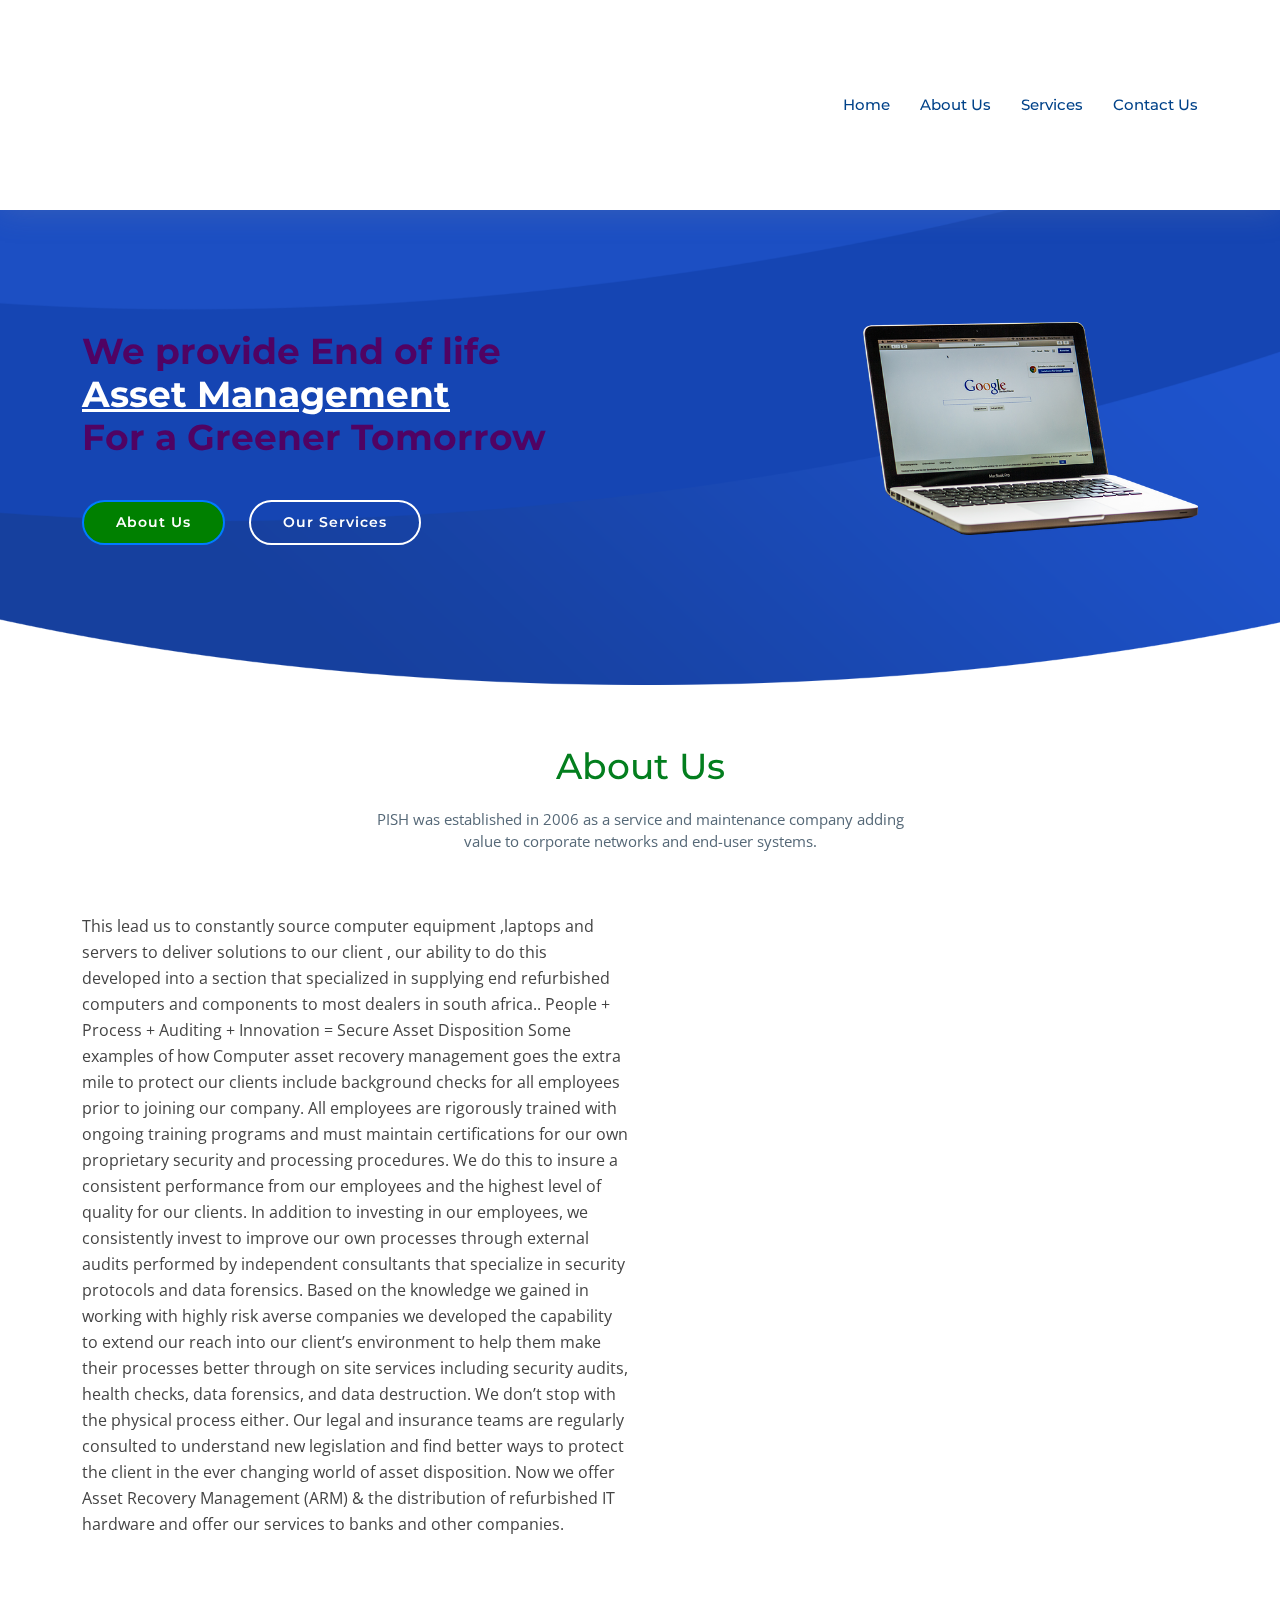
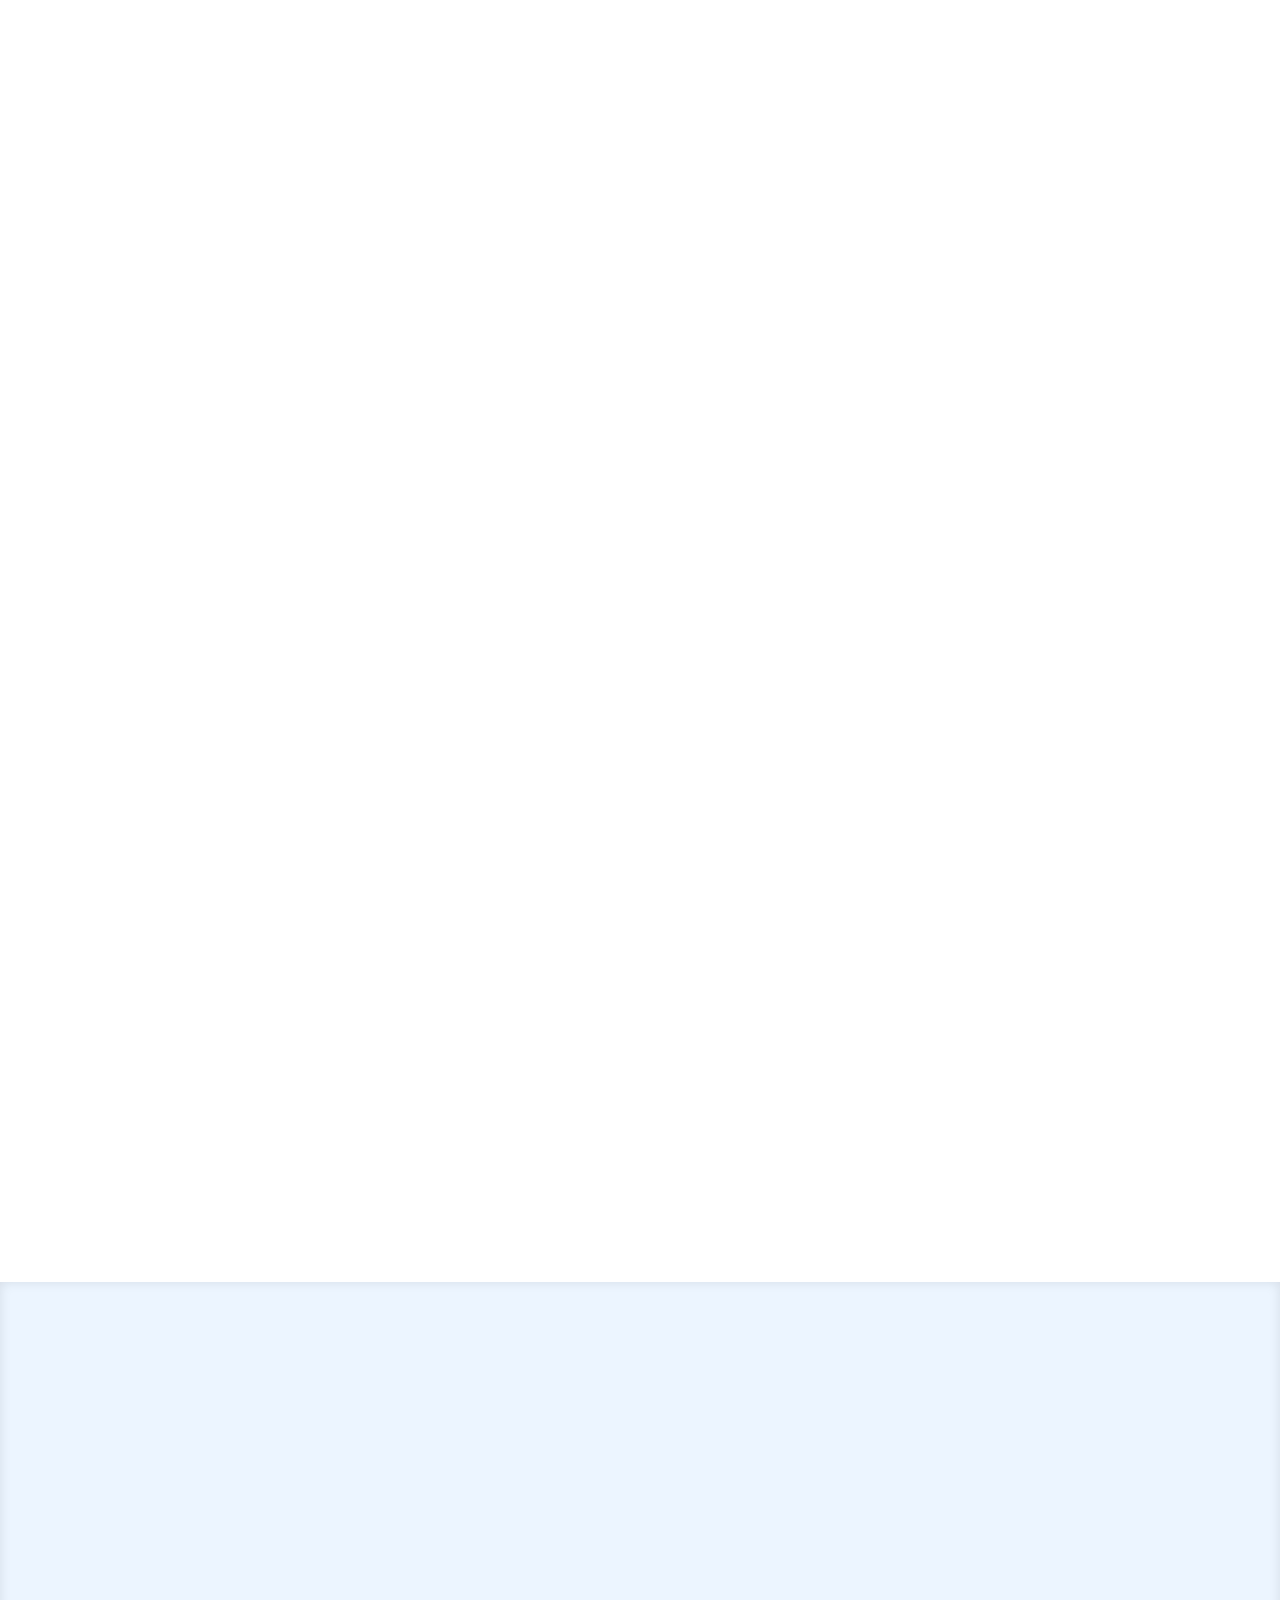
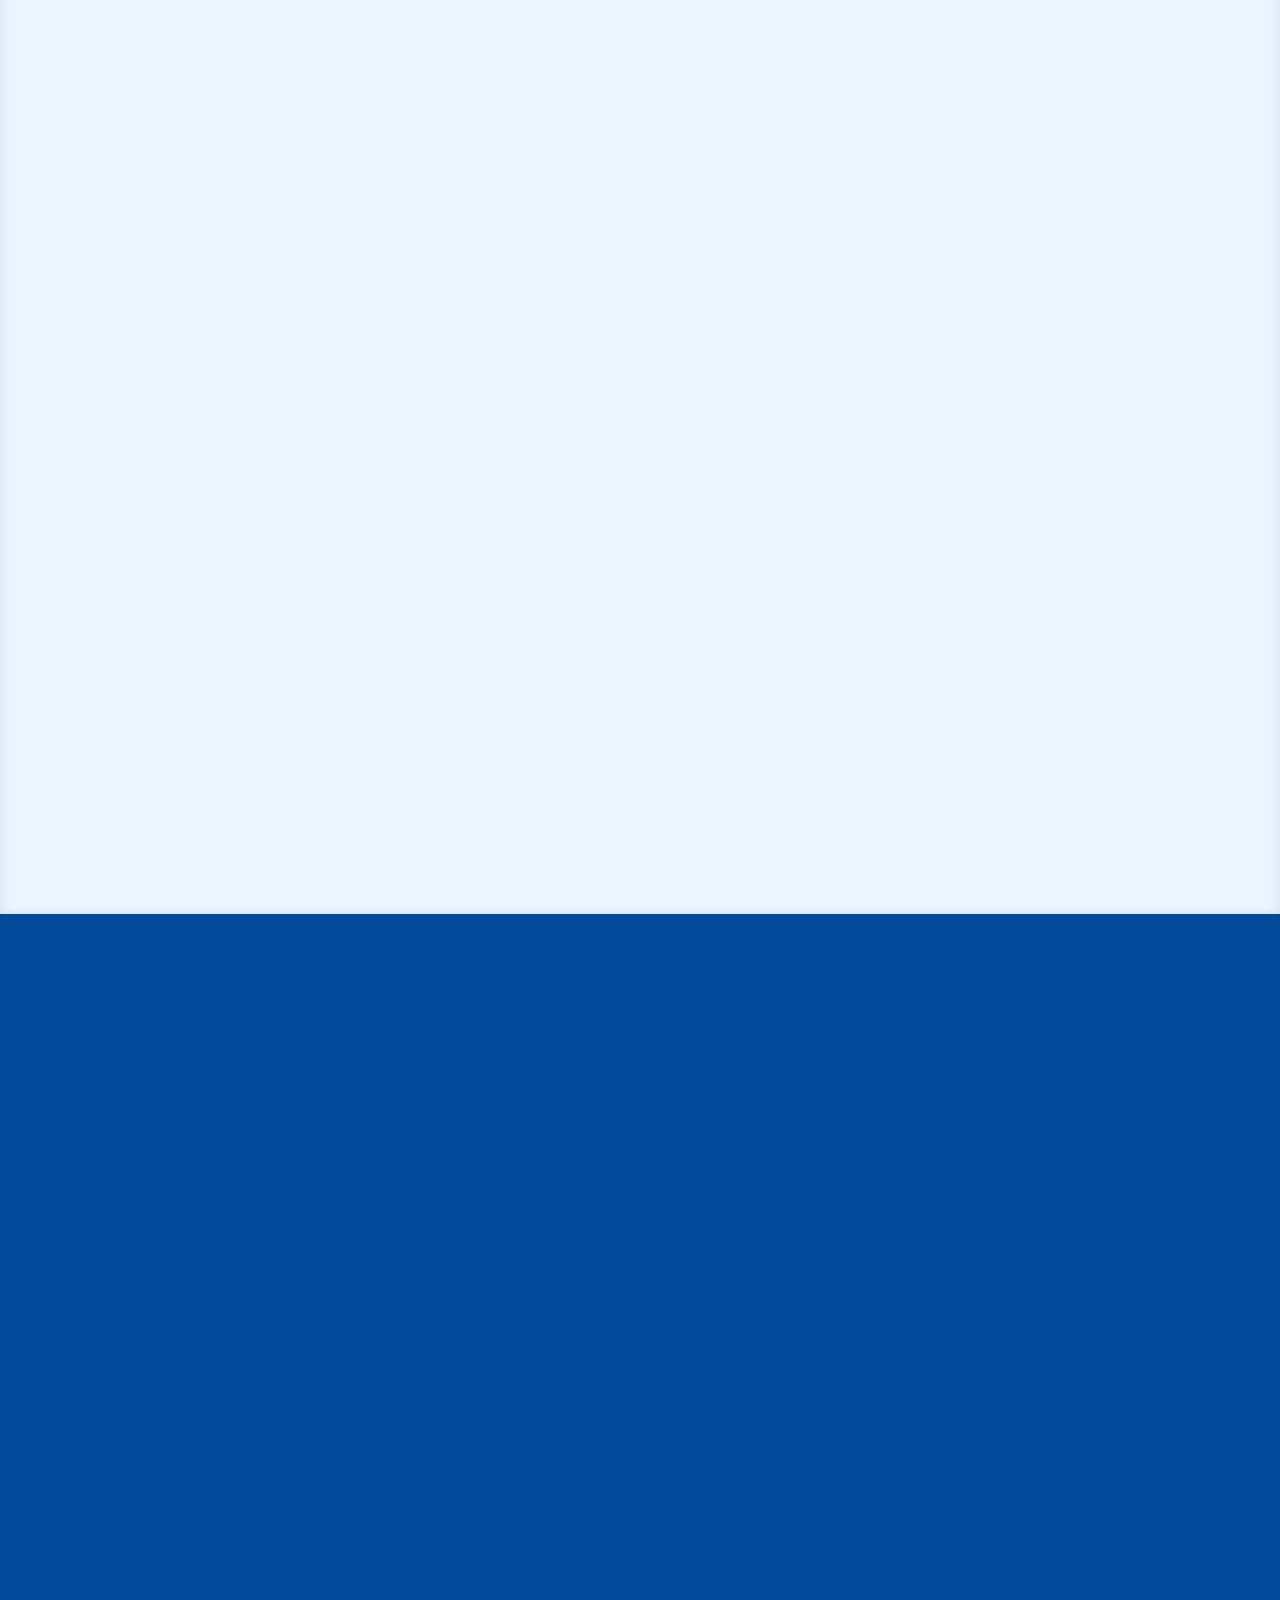
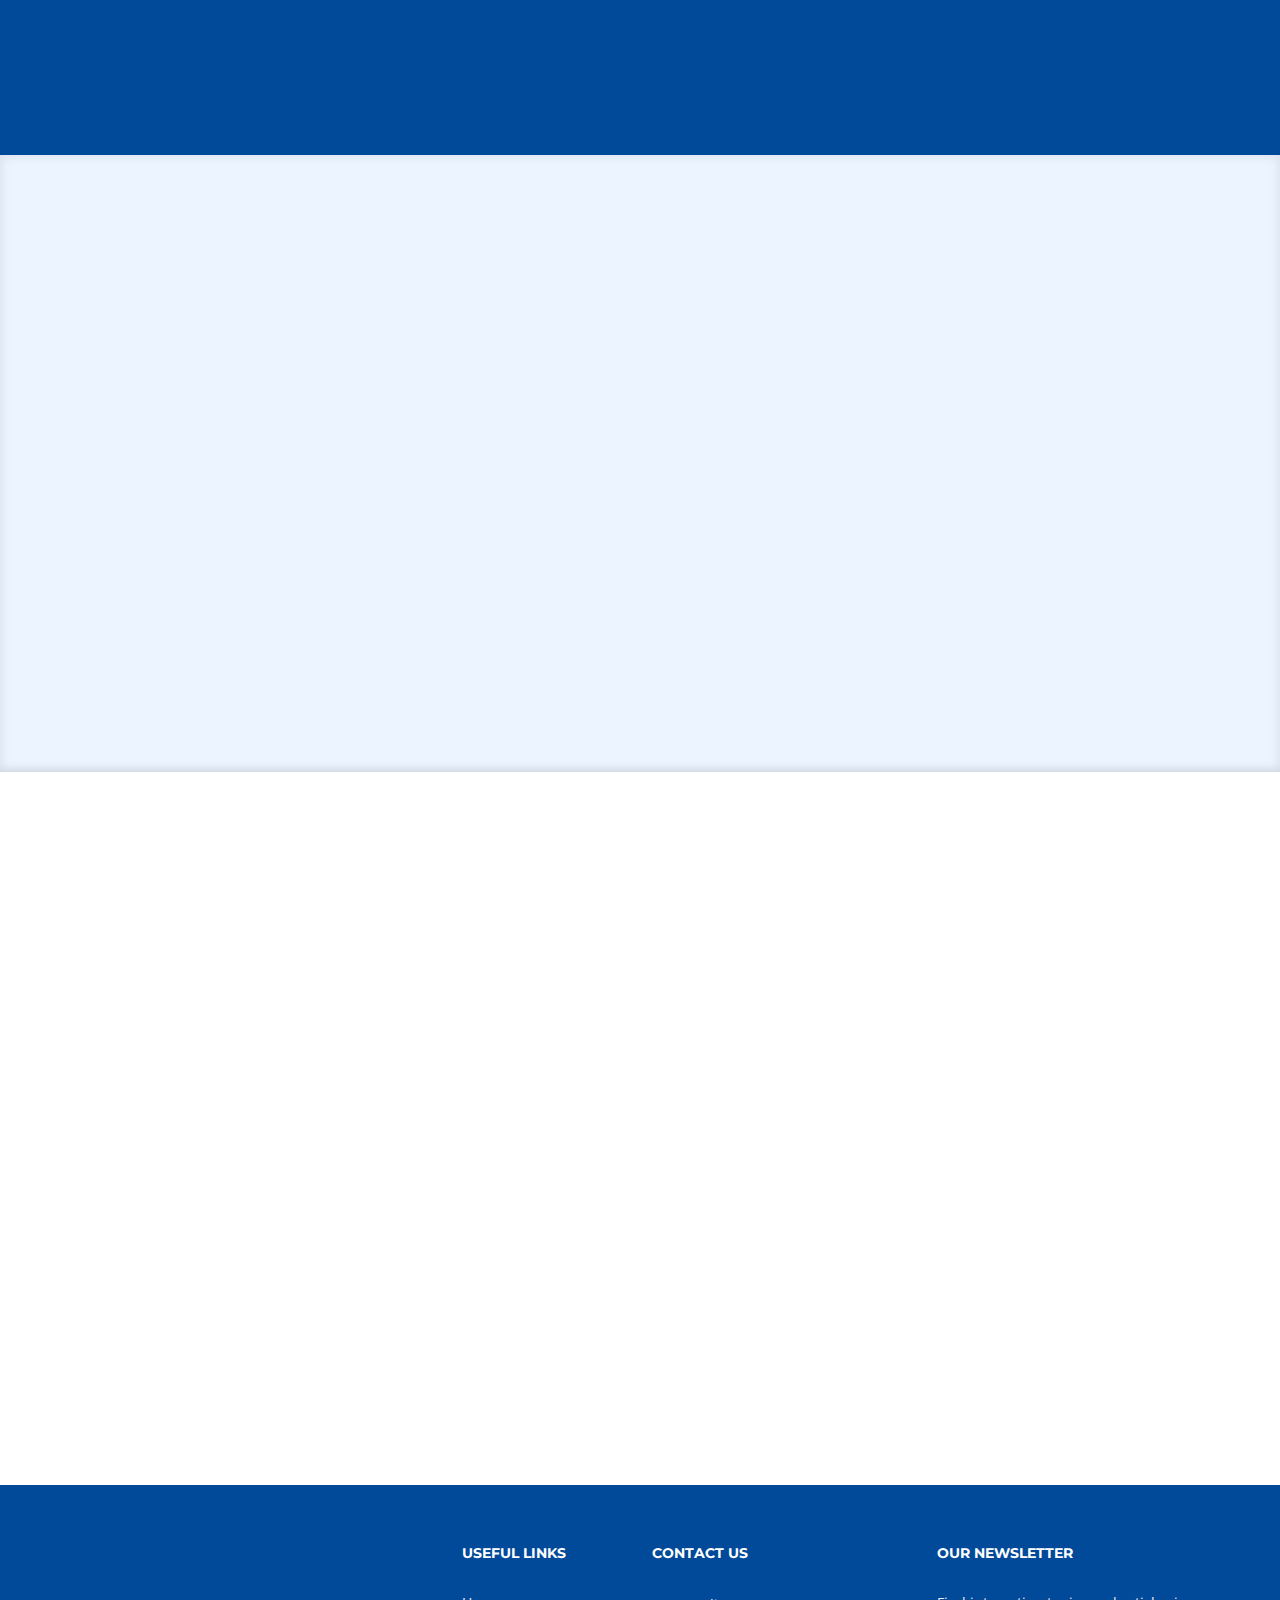
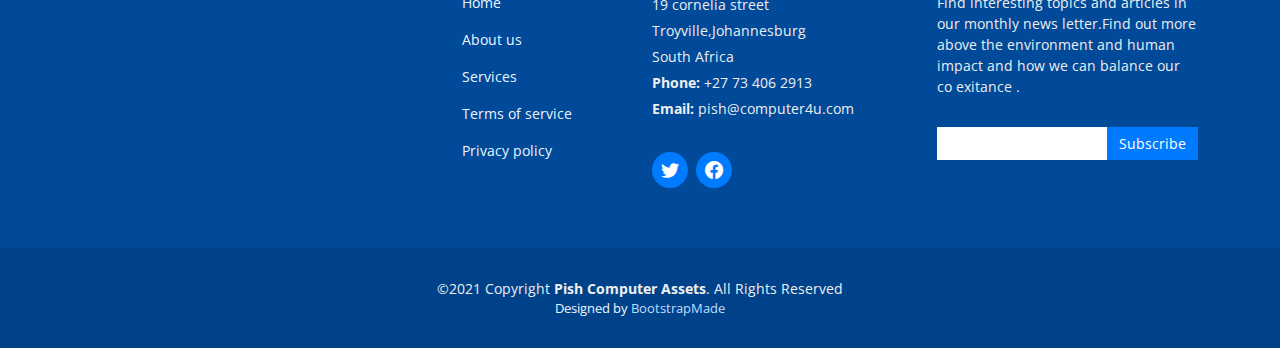
<file: index.html>
<!DOCTYPE html>
<html lang="en">

<head>
  <meta charset="utf-8">
  <meta content="width=device-width, initial-scale=1.0" name="viewport">

  <title>Pish Computer Assets</title>
  <meta content="" name="description">
  <meta content="" name="keywords">

  <!-- Favicons -->
  <link href="assets/img/favicon.png" rel="icon">
  <link href="assets/img/apple-touch-icon.png" rel="apple-touch-icon">

  <!-- Google Fonts -->
  <link href="https://fonts.googleapis.com/css?family=Open+Sans:300,300i,400,400i,600,600i,700,700i|Montserrat:300,400,500,700" rel="stylesheet">

  <!-- Vendor CSS Files -->
  <link href="assets/vendor/aos/aos.css" rel="stylesheet">
  <link href="assets/vendor/bootstrap/css/bootstrap.min.css" rel="stylesheet">
  <link href="assets/vendor/bootstrap-icons/bootstrap-icons.css" rel="stylesheet">
  <link href="assets/vendor/glightbox/css/glightbox.min.css" rel="stylesheet">
  <link href="assets/vendor/swiper/swiper-bundle.min.css" rel="stylesheet">

  <!-- Template Main CSS File -->
  <link href="assets/css/style.css" rel="stylesheet">

  <!-- =======================================================
  * Template Name: NewBiz - v4.7.0
  * Template URL: https://bootstrapmade.com/newbiz-bootstrap-business-template/
  * Author: BootstrapMade.com
  * License: https://bootstrapmade.com/license/
  ======================================================== -->
</head>

<body>

  <!-- ======= Header ======= -->
  <header id="header" class="fixed-top d-flex align-items-center">
    <div class="container d-flex justify-content-between">

      <div class="logo">
        <!-- Uncomment below if you prefer to use an text logo -->
        <!-- <h1><a href="index.html">NewBiz</a></h1> -->
        <!--<a href="index.html"><img src="/image/pishlogo2.jpg" alt="" class="Pish"></a>-->
      </div>

      <nav id="navbar" class="navbar">
        <ul>
          <li><a class="nav-link scrollto active" href="#hero">Home</a></li>
          <li><a class="nav-link scrollto" href="#about ">About Us</a></li>
          <li><a class="nav-link scrollto" href="#services">Services</a></li>
          
          <!--<li class="dropdown"><a href="#"><span>Drop Down</span> <i class="bi bi-chevron-down"></i></a>
            <ul>
              <!--<li><a href="#">Drop Down 1</a></li>
              <li class="dropdown"><a href="#"><span>Deep Drop Down</span> <i class="bi bi-chevron-right"></i></a>
                <ul>
                  <li><a href="#">Deep Drop Down 1</a></li>
                  <li><a href="#">Deep Drop Down 2</a></li>
                  <li><a href="#">Deep Drop Down 3</a></li>
                  <li><a href="#">Deep Drop Down 4</a></li>
                  <li><a href="#">Deep Drop Down 5</a></li>
                </ul>
              </li>
              <li><a href="#">Drop Down 2</a></li>
              <li><a href="#">Drop Down 3</a></li>
              <li><a href="#">Drop Down 4</a></li>
            </ul>
          </li>-->
          <li><a class="nav-link scrollto" href="#contact">Contact Us</a></li>
        </ul>
        <i class="bi bi-list mobile-nav-toggle"></i>
      </nav><!-- .navbar -->

    </div>
  </header><!-- #header -->

  <!-- ======= Hero Section ======= -->
  <section id="hero" class="clearfix">
    <div class="container" data-aos="fade-up">

      <div class="hero-img" data-aos="zoom-out" data-aos-delay="200">
      
        <img src="./image/computer-1330162__340.webp" alt="laptop" class="img-fluid">
        
      </div>
    
      <div class="hero-info" data-aos="zoom-in" data-aos-delay="100">
        <h2>We provide End of life<br><span>Asset Management</span><br>For a Greener Tomorrow</h2>
        <div>
          <a href="#about" class="btn-get-started scrollto">About Us</a>
          <a href="#services" class="btn-services scrollto">Our Services</a>
        </div>
      </div>

    </div>
  </section><!-- End Hero Section -->

  <main id="main">

    <!-- ======= About Section ======= -->
    <section id="about">
      <div class="container" data-aos="fade-up">

        <header class="section-header">
          <h3>About Us</h3>
          <p>PISH  was established in 2006 as a service and maintenance company adding value to corporate networks and

            end-user systems.</p>
        </header>

        <div class="row about-container">

          <div class="col-lg-6 content order-lg-1 order-2">
            <p>
              

This lead us to constantly source computer equipment ,laptops and servers  to deliver solutions to our client , our

ability to do this developed into a section that specialized in supplying end refurbished  computers  and

components to most dealers in south africa..

 

People + Process + Auditing + Innovation = Secure Asset Disposition

 

Some examples of how Computer asset recovery management goes the extra mile to protect

our clients include background checks for all employees prior to joining our company. All

employees are rigorously trained with ongoing training programs and must maintain

certifications for our own proprietary security and processing procedures. We do this to insure

a consistent performance from our employees and the highest level of quality for our clients. In

addition to investing in our employees, we consistently invest to improve our own processes

through external audits performed by independent consultants that specialize in security

protocols and data forensics. Based on the knowledge we gained in working with highly risk

averse companies we developed the capability to extend our reach into our client’s

environment to help them make their processes better through on site services including

security audits, health checks, data forensics, and data destruction. We don’t stop with the

physical process either. Our legal and insurance teams are regularly consulted to understand

new legislation and find better ways to protect the client in the ever changing world of asset

disposition.



Now we offer  Asset Recovery Management (ARM) & the distribution of refurbished IT hardware and offer our

services to banks and other companies.
            </p>

            <div class="icon-box" data-aos="fade-up" data-aos-delay="100">
              <div class="icon"><i class="bi bi-card-checklist"></i></div>
              <h4 class="title"><a href="">Asset Management</a></h4>
              <p class="description">Easy asset management to recover the vakue left in your assets before they devalue</p>
            </div>

            <div class="icon-box" data-aos="fade-up" data-aos-delay="200">
              <div class="icon"><i class="bi bi-brightness-high"></i></div>
              <h4 class="title"><a href="">Enviromental Care</a></h4>
              <p class="description">We need abetter  tomorrow and its all in our hand to make sure we care for our environmentan through Recycle Reuse  and Refurbish</p>
            </div>

            <div class="icon-box" data-aos="fade-up" data-aos-delay="300">
              <div class="icon"><i class="bi bi-calendar4-week"></i></div>
              <h4 class="title"><a href="">Care To Share</a></h4>
              <p class="description">Others may not be able to buy brand new IT equipment but can benefit from the refurbished devices that can perfom the same function as new at a fraction of a price .Care to share your old assets to make it easy for others to enjoy technology that we all need.</p>
            </div>

          </div>

          <div class="col-lg-6 background order-lg-2" data-aos="zoom-in">
            <img src="./image/hdd recy1.jpg" class="img-fluid" alt="">
          </div>
        </div>

        <div class="row about-extra">
          <div class="col-lg-6" data-aos="fade-right">
            <img src="./image/hdd recy2.jpg" class="img-fluid" alt="drives">
          </div>
          <div class="col-lg-6 pt-5 pt-lg-0" data-aos="fade-left">
            <h4>Value Recovey  Services</h4>
            <p>
              Computer Asset Recovery offers you two options to reclaim value from your used equipment:
            </p>
            <p>
              Buy Back – Mitigate marketability and environmental risks and get cash quick for your organisation or company.
Revenue Share – Share in remarketing proceeds upon completion of the sale and better market value of your assets .
            </p>
          </div>
        </div>

        <div class="row about-extra">
          <div class="col-lg-6 order-1 order-lg-2" data-aos="fade-left">
            <img src="./image/pcjunk4.jpg" class="img-fluid" alt="pc">
          </div>

          <div class="col-lg-6 pt-4 pt-lg-0 order-2 order-lg-1" data-aos="fade-right">
            <h4>Assets recovery and Recycling.</h4>
            <p>
              PC Asset Recovery removes the burden from removing surplus IT equipment. We offer a full range of IT asset recovery and computer recycling services designed to help you:

            </p>
            <p>
              Free up warehouses and  storerooms  overrun with used computer equipment
Capture maximum return on marketable IT assets.
            </p>
            <p>
              Recycle obsolete computers in a regulatory compliant and environmentally friendly way
Ensure that your sensitive data does not fall into the wrong hands
Return leased assets on time, intact and at less cost.
            </p>
          </div>

        </div>

      </div>
    </section><!-- End About Section -->

    <!-- ======= Services Section ======= -->
    <section id="services" class="section-bg">
      <div class="container" data-aos="fade-up">

        <header class="section-header">
          <h3>Services</h3>
          <p>We take you through our Assets disposal plan.</p>
        </header>

        <div class="row justify-content-center">

          <div class="col-md-6 col-lg-5" data-aos="zoom-in" data-aos-delay="100">
            <div class="box">
              <div class="icon"><i class="bi bi-briefcase" style="color: #ff689b;"></i></div>
              <h4 class="title"><a href="">Assets disposal</a></h4>
              <p class="description">Send us Email or whatsapp of your assets you want to get rid of including pictures.We will reply you with a market related offer,after discusing with you and aggreed on the offer we will then come to your address and collect the equipments.We scan the equipments in our systems in oder to give you a detailed report.</p>
            </div>
          </div>
          <div class="col-md-6 col-lg-5" data-aos="zoom-in" data-aos-delay="200">
            <div class="box">
              <div class="icon"><i class="bi bi-card-checklist" style="color: #e9bf06;"></i></div>
              <h4 class="title"><a href="">Sensitive Information</a></h4>
              <p class="description">Hard drives ,memory sticks,storage devices carry your most sensive information that needs to be distroyed  to protect it from landing in wrong hands before recycling your equipments.Thats why we take care of these devices step by step thru our data distruction process.</p>
              <br>

            </div>
          </div>

          <div class="col-md-6 col-lg-5" data-aos="zoom-in" data-aos-delay="100">
            <div class="box">
              <div class="icon"><i class="bi bi-bar-chart" style="color: #3fcdc7;"></i></div>
              <h4 class="title"><a href="">Refurbished Assets</a></h4>
              <p class="description">Some of the Assets can be Reused thats why We take it upon ourselves to give back to the community by offering them with affodable refurbished and quality IT Assets at affodable prices </p>
              <br>

            </div>
          </div>
          <div class="col-md-6 col-lg-5" data-aos="zoom-in" data-aos-delay="200">
            <div class="box">
              <div class="icon"><i class="bi bi-binoculars" style="color:#41cf2e;"></i></div>
              <h4 class="title"><a href="">Green and Clean Environment</a></h4>
              <p class="description">Electronic equipment if not disposed correctly can by far contibute to enviromental degredation.And that is why we have to protect our Environment</p>
              <br>
              <br>
              <br>

            </div>
          </div>

          <div class="col-md-6 col-lg-5" data-aos="zoom-in" data-aos-delay="100">
            <div class="box">
              <div class="icon"><i class="bi bi-brightness-high" style="color: #d6ff22;"></i></div>
              <h4 class="title"><a href="">Free up Space</a></h4>
              <p class="description">Some companies hold on to their ols IT equipment for long leading to more storage space needed and also the value of the equipments keeo going down each and every day you keep them .We free up those spaces and storages so you can use them for other productive thing.</p>
              <br>
              <br>
              <br>
              

            </div>
          </div>
          <div class="col-md-6 col-lg-5" data-aos="zoom-in" data-aos-delay="200">
            <div class="box">
              <div class="icon"><i class="bi bi-calendar4-week" style="color: #4680ff;"></i></div>
              <h4 class="title"><a href="">About Us</a></h4>
              <p class="description">PISH  was established in 2006 as a service and maintenance company adding value to corporate networks and

                end-user systems.
                
                This lead us to constantly source computer equipment ,laptops and servers  to deliver solutions to our client , our
                
                ability to do this developed into a section that specialized in supplying end refurbished  computers  and
                
                components to most dealers in south africa..
              
                
               </p>
            </div>
          </div>

        </div>

      </div>
    </section><!-- End Services Section -->

    <!-- ======= Why Us Section ======= -->
    <section id="why-us">
      <div class="container" data-aos="fade-up">
        <header class="section-header">
          <h3>Why choose us?</h3>
          <p>Our experince put us in one of the top positions when it comes to assets disposal sipmly email or whatsupp us.</p>
        </header>

        <div class="row row-eq-height justify-content-center">

          <div class="col-lg-4 mb-4">
            <div class="card" data-aos="zoom-in" data-aos-delay="100">
              <i class="bi bi-calendar4-week"></i>
              <div class="card-body">
                <h5 class="card-title">Turnaround Time</h5>
                <p class="card-text">Sometimes you need your space or storsge cleared as soon as possible .Thats why as soon as we agrree on the offer we will immediatly come and collect the equipments.Whatsup us Now</p>
                <a href="#" class="readmore">Read more </a>
              </div>
            </div>
          </div>

          <div class="col-lg-4 mb-4">
            <div class="card" data-aos="zoom-in" data-aos-delay="200">
              <i class="bi bi-camera-reels"></i>
              <div class="card-body">
                <h5 class="card-title">Collection Fees</h5>
                <p class="card-text">Most cases we will collect your assets for no fee unless the equipments value does not meet the cost of collection and disposing  .</p>
                <a href="#" class="readmore">Read more </a>
              </div>
            </div>
          </div>

          <div class="col-lg-4 mb-4">
            <div class="card" data-aos="zoom-in" data-aos-delay="300">
              <i class="bi bi-chat-square-text"></i>
              <div class="card-body">
                <h5 class="card-title">Find out more</h5>
                <p class="card-text">You can read more about responsoble electronic disposing online .We encourage you to learn more on how we can protect our environment for the greener tomorrow.Together we can build a better tomorrow for everyone. </p>
                <a href="#" class="readmore">Read more </a>
              </div>
            </div>
          </div>

        </div>

        <div class="row counters" data-aos="fade-up" data-aos-delay="100">

          <div class="col-lg-3 col-6 text-center">
            <span data-purecounter-start="0" data-purecounter-end="232" data-purecounter-duration="1" class="purecounter"></span>
            <p>Clients</p>
          </div>

          <div class="col-lg-3 col-6 text-center">
            <span data-purecounter-start="0" data-purecounter-end="421" data-purecounter-duration="1" class="purecounter"></span>
            <p>Projects</p>
          </div>

          <div class="col-lg-3 col-6 text-center">
            <span data-purecounter-start="0" data-purecounter-end="1364" data-purecounter-duration="1" class="purecounter"></span>
            <p>Hours Of Support</p>
          </div>

          <div class="col-lg-3 col-6 text-center">
            <span data-purecounter-start="0" data-purecounter-end="42" data-purecounter-duration="1" class="purecounter"></span>
            <p>Hard Workers</p>
          </div>

        </div>

      </div>
    </section><!-- End Why Us Section -->

    
    <!-- ======= Clients Section ======= -->
    <section id="clients" class="section-bg">

      <div class="container" data-aos="fade-up">

        <div class="section-header">
          <h3>Most Brands we deal with</h3>
          <p>Below are some of the major brand we recycle  </p>
        </div>

        <div class="row g-0 clients-wrap clearfix" data-aos="zoom-in" data-aos-delay="100">

          <div class="col-lg-3 col-md-4 col-xs-6">
            <div class="client-logo">
              <img src="./image/hplogo.jpg" class="img-fluid" alt="">
            </div>
          </div>

          <div class="col-lg-3 col-md-4 col-xs-6">
            <div class="client-logo">
              <img src="./image/ibmlogo.jpg" class="img-fluid" alt="">
            </div>
          </div>

          <div class="col-lg-3 col-md-4 col-xs-6">
            <div class="client-logo">
              <img src="./image/lenovo.png" class="img-fluid" alt="">
            </div>
          </div>

          <div class="col-lg-3 col-md-4 col-xs-6">
            <div class="client-logo">
              <img src="./image/meccerlogo.png" class="img-fluid" alt="">
            </div>
          </div>

          <div class="col-lg-3 col-md-4 col-xs-6">
            <div class="client-logo">
              <img src="./image/delllogo.jpg" class="img-fluid" alt="">
            </div>
          </div>

          <div class="col-lg-3 col-md-4 col-xs-6">
            <div class="client-logo">
              <img src="./image/ciscologo.png" class="img-fluid" alt="">
            </div>
          </div>

          <div class="col-lg-3 col-md-4 col-xs-6">
            <div class="client-logo">
              <img src="./image/acerlogo.jpg" class="img-fluid" alt="">
            </div>
          </div>

          <div class="col-lg-3 col-md-4 col-xs-6">
            <div class="client-logo">
              <img src="./image/samsung.png" class="img-fluid" alt="">
            </div>
          </div>

        </div>

      </div>

    </section><!-- End Clients Section -->

    <!-- ======= Contact Section ======= -->
    <section id="contact">
      <div class="container-fluid" data-aos="fade-up">

        <div class="section-header">
          <h3>Contact Us</h3>
        </div>

        <div class="row">

          <div class="col-lg-6">
            <div class="mapouter"><div class="gmap_canvas"><iframe width="600" height="500" id="gmap_canvas" src="https://maps.google.com/maps?q=19%20cornelia%20street%20troyville%20johannesburg&t=&z=13&ie=UTF8&iwloc=&output=embed" frameborder="0" scrolling="no" marginheight="0" marginwidth="0"></iframe><a href="https://www.whatismyip-address.com/divi-discount/"></a><br><style>.mapouter{position:relative;text-align:right;height:500px;width:600px;}</style><a href="https://www.embedgooglemap.net">add google map to html</a><style>.gmap_canvas {overflow:hidden;background:none!important;height:500px;width:600px;}</style></div></div>
          </div>

          <div class="col-lg-6">
            <div class="row">
              <div class="col-md-5 info">
                <i class="bi bi-geo-alt"></i>
                <p>19 cornelia street Troyville,Johannesburg,South Africa</p>
              </div>
              <div class="col-md-4 info">
                <i class="bi bi-envelope"></i>
                <p>pish@computer4u.com</p>
              </div>
              <div class="col-md-3 info">
                <i class="bi bi-phone"></i>
                <p>+27 73406 2913</p>
              </div>
            </div>

            <div class="form">
              <form action="forms/contact.php" method="post" role="form" class="php-email-form">
                <div class="row">
                  <div class="form-group col-lg-6">
                    <input type="text" name="name" class="form-control" id="name" placeholder="Your Name" required>
                  </div>
                  <div class="form-group col-lg-6 mt-3 mt-lg-0">
                    <input type="email" class="form-control" name="email" id="email" placeholder="Your Email" required>
                  </div>
                </div>
                <div class="form-group mt-3">
                  <input type="text" class="form-control" name="subject" id="subject" placeholder="Subject" required>
                </div>
                <div class="form-group mt-3">
                  <textarea class="form-control" name="message" rows="5" placeholder="Message" required></textarea>
                </div>
                <div class="my-3">
                  <div class="loading">Loading</div>
                  <div class="error-message"></div>
                  <div class="sent-message">Your message has been sent. Thank you!</div>
                </div>
                <div class="text-center"><button type="submit" title="Send Message">Send Message</button></div>
              </form>
            </div>
          </div>

        </div>

      </div>
    </section><!-- End Contact Section -->

  </main><!-- End #main -->

  <!-- ======= Footer ======= -->
  <footer id="footer">
    <div class="footer-top">
      <div class="container">
        <div class="row">

          <div class="col-lg-4 col-md-6 footer-info">
            
            
          </div>

          <div class="col-lg-2 col-md-6 footer-links">
            <h4>Useful Links</h4>
            <ul>
              <li><a href="#">Home</a></li>
              <li><a href="#">About us</a></li>
              <li><a href="#">Services</a></li>
              <li><a href="#">Terms of service</a></li>
              <li><a href="#">Privacy policy</a></li>
            </ul>
          </div>

          <div class="col-lg-3 col-md-6 footer-contact">
            <h4>Contact Us</h4>
            <p>
              19 cornelia street <br>
              Troyville,Johannesburg<br>
              South Africa<br>
              <strong>Phone:</strong> +27 73 406 2913<br>
              <strong>Email:</strong> pish@computer4u.com<br>
            </p>

            <div class="social-links">
              <a href="#" class="twitter"><i class="bi bi-twitter"></i></a>
              <a href="#" class="facebook"><i class="bi bi-facebook"></i></a></i></a>
            </div>

          </div>

          <div class="col-lg-3 col-md-6 footer-newsletter">
            <h4>Our Newsletter</h4>
            <p>Find interesting topics and articles in our monthly news letter.Find out more above the environment and human impact and how we can balance our co exitance .</p>
            <form action="" method="post">
              <input type="email" name="email"><input type="submit" value="Subscribe">
            </form>
          </div>

        </div>
      </div>
    </div>

    <div class="container">
      <div class="copyright">
        &copy;2021 Copyright <strong>Pish Computer Assets</strong>. All Rights Reserved
      </div>
      <div class="credits">
        <!--
        All the links in the footer should remain intact.
        You can delete the links only if you purchased the pro version.
        Licensing information: https://bootstrapmade.com/license/
        Purchase the pro version with working PHP/AJAX contact form: https://bootstrapmade.com/buy/?theme=NewBiz
      -->
        Designed by <a href="https://bootstrapmade.com/">BootstrapMade</a>
      </div>
    </div>
  </footer><!-- End Footer -->

  <a href="#" class="back-to-top d-flex align-items-center justify-content-center"><i class="bi bi-arrow-up-short"></i></a>

  <!-- Vendor JS Files -->
  <script src="assets/vendor/purecounter/purecounter.js"></script>
  <script src="assets/vendor/aos/aos.js"></script>
  <script src="assets/vendor/bootstrap/js/bootstrap.bundle.min.js"></script>
  <script src="assets/vendor/glightbox/js/glightbox.min.js"></script>
  <script src="assets/vendor/isotope-layout/isotope.pkgd.min.js"></script>
  <script src="assets/vendor/swiper/swiper-bundle.min.js"></script>
  <script src="assets/vendor/php-email-form/validate.js"></script>

  <!-- Template Main JS File -->
  <script src="assets/js/main.js"></script>

</body>

</html>
</file>
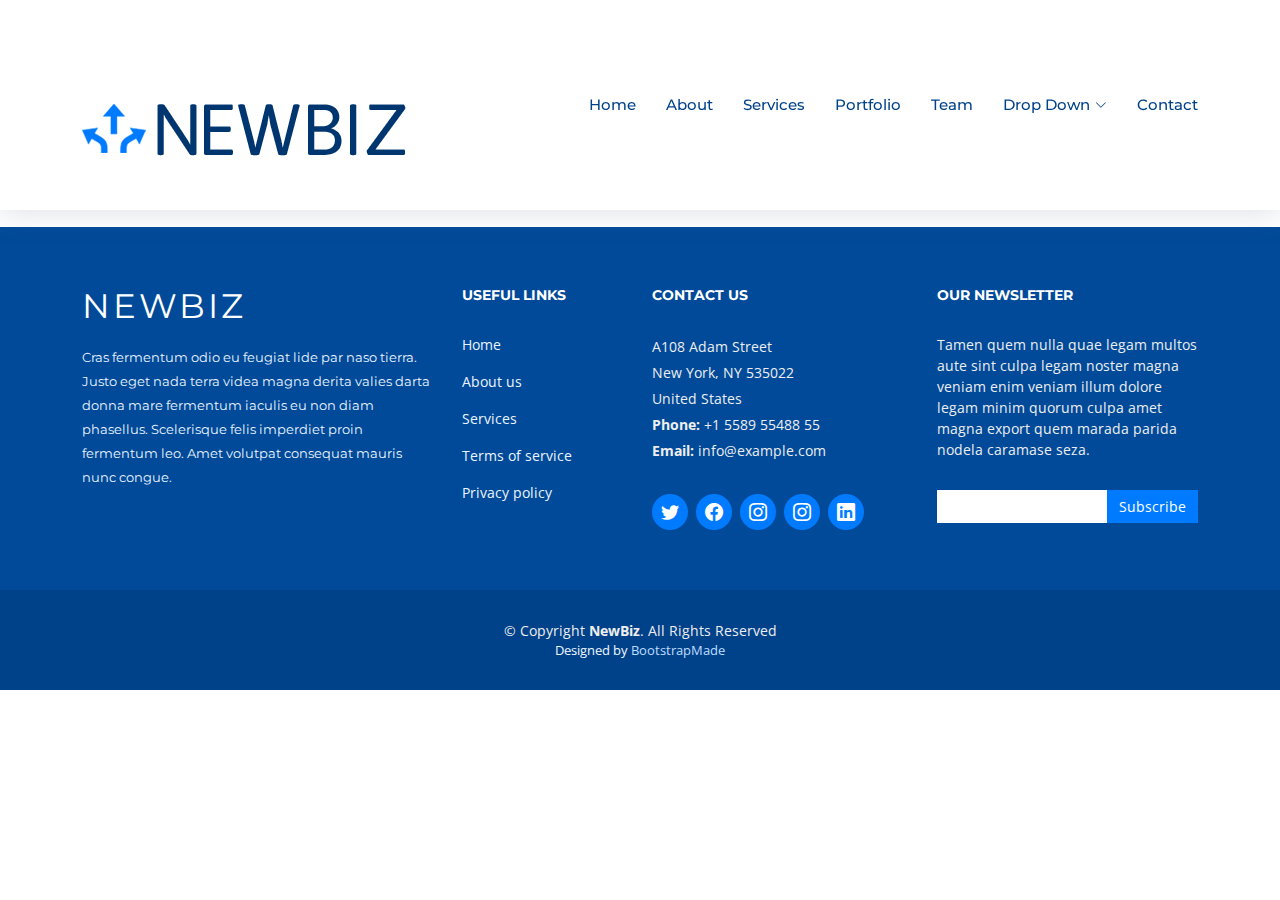
<file: inner-page.html>
<!DOCTYPE html>
<html lang="en">

<head>
  <meta charset="utf-8">
  <meta content="width=device-width, initial-scale=1.0" name="viewport">

  <title>Inner Page - NewBiz Bootstrap Template</title>
  <meta content="" name="description">
  <meta content="" name="keywords">

  <!-- Favicons -->
  <link href="assets/img/favicon.png" rel="icon">
  <link href="assets/img/apple-touch-icon.png" rel="apple-touch-icon">

  <!-- Google Fonts -->
  <link href="https://fonts.googleapis.com/css?family=Open+Sans:300,300i,400,400i,600,600i,700,700i|Montserrat:300,400,500,700" rel="stylesheet">

  <!-- Vendor CSS Files -->
  <link href="assets/vendor/aos/aos.css" rel="stylesheet">
  <link href="assets/vendor/bootstrap/css/bootstrap.min.css" rel="stylesheet">
  <link href="assets/vendor/bootstrap-icons/bootstrap-icons.css" rel="stylesheet">
  <link href="assets/vendor/glightbox/css/glightbox.min.css" rel="stylesheet">
  <link href="assets/vendor/swiper/swiper-bundle.min.css" rel="stylesheet">

  <!-- Template Main CSS File -->
  <link href="assets/css/style.css" rel="stylesheet">

  <!-- =======================================================
  * Template Name: NewBiz - v4.7.0
  * Template URL: https://bootstrapmade.com/newbiz-bootstrap-business-template/
  * Author: BootstrapMade.com
  * License: https://bootstrapmade.com/license/
  ======================================================== -->
</head>

<body>

  <!-- ======= Header ======= -->
  <header id="header" class="fixed-top d-flex align-items-center">
    <div class="container d-flex justify-content-between">

      <div class="logo">
        <!-- Uncomment below if you prefer to use an text logo -->
        <!-- <h1><a href="index.html">NewBiz</a></h1> -->
        <a href="index.html"><img src="assets/img/logo.png" alt="" class="img-fluid"></a>
      </div>

      <nav id="navbar" class="navbar">
        <ul>
          <li><a class="nav-link scrollto " href="#hero">Home</a></li>
          <li><a class="nav-link scrollto" href="#about">About</a></li>
          <li><a class="nav-link scrollto" href="#services">Services</a></li>
          <li><a class="nav-link scrollto " href="#portfolio">Portfolio</a></li>
          <li><a class="nav-link scrollto" href="#team">Team</a></li>
          <li class="dropdown"><a href="#"><span>Drop Down</span> <i class="bi bi-chevron-down"></i></a>
            <ul>
              <li><a href="#">Drop Down 1</a></li>
              <li class="dropdown"><a href="#"><span>Deep Drop Down</span> <i class="bi bi-chevron-right"></i></a>
                <ul>
                  <li><a href="#">Deep Drop Down 1</a></li>
                  <li><a href="#">Deep Drop Down 2</a></li>
                  <li><a href="#">Deep Drop Down 3</a></li>
                  <li><a href="#">Deep Drop Down 4</a></li>
                  <li><a href="#">Deep Drop Down 5</a></li>
                </ul>
              </li>
              <li><a href="#">Drop Down 2</a></li>
              <li><a href="#">Drop Down 3</a></li>
              <li><a href="#">Drop Down 4</a></li>
            </ul>
          </li>
          <li><a class="nav-link scrollto" href="#contact">Contact</a></li>
        </ul>
        <i class="bi bi-list mobile-nav-toggle"></i>
      </nav><!-- .navbar -->

    </div>
  </header><!-- #header -->

  <main id="main">

    <!-- ======= Breadcrumbs Section ======= -->
    <section class="breadcrumbs">
      <div class="container">

        <div class="d-flex justify-content-between align-items-center">
          <h2>Inner Page</h2>
          <ol>
            <li><a href="index.html">Home</a></li>
            <li>Inner Page</li>
          </ol>
        </div>

      </div>
    </section><!-- End Breadcrumbs Section -->

    <section class="inner-page pt-4">
      <div class="container">
        <p>
          Example inner page template
        </p>
      </div>
    </section>

  </main><!-- End #main -->

  <!-- ======= Footer ======= -->
  <footer id="footer">
    <div class="footer-top">
      <div class="container">
        <div class="row">

          <div class="col-lg-4 col-md-6 footer-info">
            <h3>NewBiz</h3>
            <p>Cras fermentum odio eu feugiat lide par naso tierra. Justo eget nada terra videa magna derita valies darta donna mare fermentum iaculis eu non diam phasellus. Scelerisque felis imperdiet proin fermentum leo. Amet volutpat consequat mauris nunc congue.</p>
          </div>

          <div class="col-lg-2 col-md-6 footer-links">
            <h4>Useful Links</h4>
            <ul>
              <li><a href="#">Home</a></li>
              <li><a href="#">About us</a></li>
              <li><a href="#">Services</a></li>
              <li><a href="#">Terms of service</a></li>
              <li><a href="#">Privacy policy</a></li>
            </ul>
          </div>

          <div class="col-lg-3 col-md-6 footer-contact">
            <h4>Contact Us</h4>
            <p>
              A108 Adam Street <br>
              New York, NY 535022<br>
              United States <br>
              <strong>Phone:</strong> +1 5589 55488 55<br>
              <strong>Email:</strong> info@example.com<br>
            </p>

            <div class="social-links">
              <a href="#" class="twitter"><i class="bi bi-twitter"></i></a>
              <a href="#" class="facebook"><i class="bi bi-facebook"></i></a>
              <a href="#" class="instagram"><i class="bi bi-instagram"></i></a>
              <a href="#" class="instagram"><i class="bi bi-instagram"></i></a>
              <a href="#" class="linkedin"><i class="bi bi-linkedin"></i></a>
            </div>

          </div>

          <div class="col-lg-3 col-md-6 footer-newsletter">
            <h4>Our Newsletter</h4>
            <p>Tamen quem nulla quae legam multos aute sint culpa legam noster magna veniam enim veniam illum dolore legam minim quorum culpa amet magna export quem marada parida nodela caramase seza.</p>
            <form action="" method="post">
              <input type="email" name="email"><input type="submit" value="Subscribe">
            </form>
          </div>

        </div>
      </div>
    </div>

    <div class="container">
      <div class="copyright">
        &copy; Copyright <strong>NewBiz</strong>. All Rights Reserved
      </div>
      <div class="credits">
        <!--
        All the links in the footer should remain intact.
        You can delete the links only if you purchased the pro version.
        Licensing information: https://bootstrapmade.com/license/
        Purchase the pro version with working PHP/AJAX contact form: https://bootstrapmade.com/buy/?theme=NewBiz
      -->
        Designed by <a href="https://bootstrapmade.com/">BootstrapMade</a>
      </div>
    </div>
  </footer><!-- End Footer -->

  <a href="#" class="back-to-top d-flex align-items-center justify-content-center"><i class="bi bi-arrow-up-short"></i></a>

  <!-- Vendor JS Files -->
  <script src="assets/vendor/purecounter/purecounter.js"></script>
  <script src="assets/vendor/aos/aos.js"></script>
  <script src="assets/vendor/bootstrap/js/bootstrap.bundle.min.js"></script>
  <script src="assets/vendor/glightbox/js/glightbox.min.js"></script>
  <script src="assets/vendor/isotope-layout/isotope.pkgd.min.js"></script>
  <script src="assets/vendor/swiper/swiper-bundle.min.js"></script>
  <script src="assets/vendor/php-email-form/validate.js"></script>

  <!-- Template Main JS File -->
  <script src="assets/js/main.js"></script>

</body>

</html>
</file>
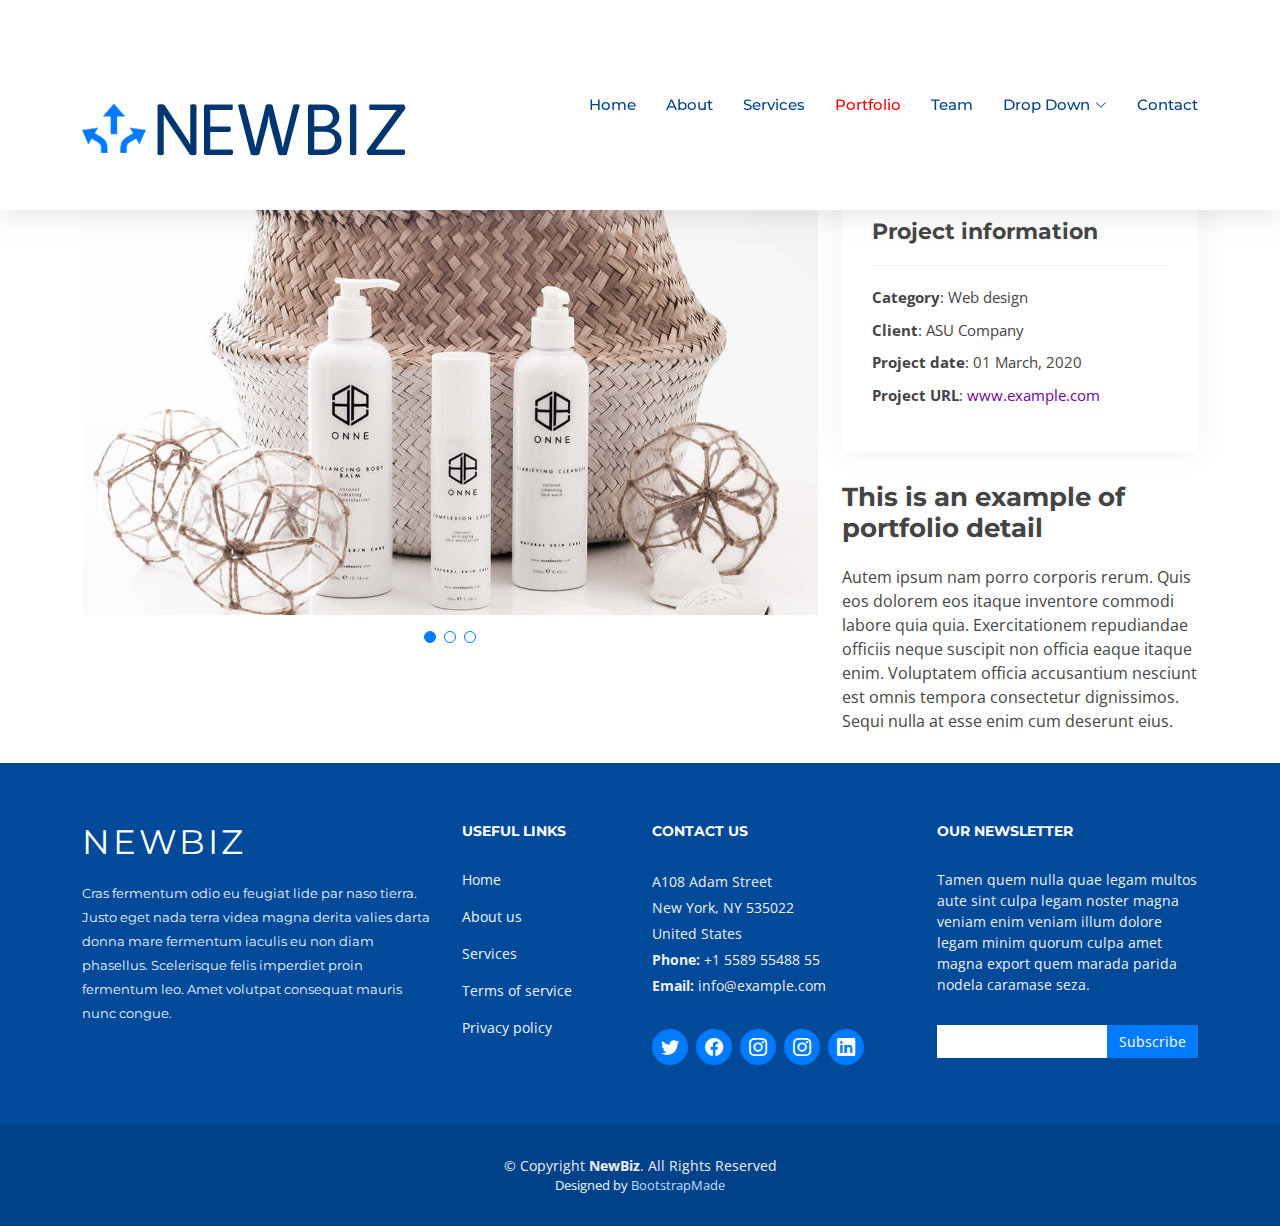
<file: portfolio-details.html>
<!DOCTYPE html>
<html lang="en">

<head>
  <meta charset="utf-8">
  <meta content="width=device-width, initial-scale=1.0" name="viewport">

  <title>Portfolio Details - NewBiz Bootstrap Template</title>
  <meta content="" name="description">
  <meta content="" name="keywords">

  <!-- Favicons -->
  <link href="assets/img/favicon.png" rel="icon">
  <link href="assets/img/apple-touch-icon.png" rel="apple-touch-icon">

  <!-- Google Fonts -->
  <link href="https://fonts.googleapis.com/css?family=Open+Sans:300,300i,400,400i,600,600i,700,700i|Montserrat:300,400,500,700" rel="stylesheet">

  <!-- Vendor CSS Files -->
  <link href="assets/vendor/aos/aos.css" rel="stylesheet">
  <link href="assets/vendor/bootstrap/css/bootstrap.min.css" rel="stylesheet">
  <link href="assets/vendor/bootstrap-icons/bootstrap-icons.css" rel="stylesheet">
  <link href="assets/vendor/glightbox/css/glightbox.min.css" rel="stylesheet">
  <link href="assets/vendor/swiper/swiper-bundle.min.css" rel="stylesheet">

  <!-- Template Main CSS File -->
  <link href="assets/css/style.css" rel="stylesheet">

  <!-- =======================================================
  * Template Name: NewBiz - v4.7.0
  * Template URL: https://bootstrapmade.com/newbiz-bootstrap-business-template/
  * Author: BootstrapMade.com
  * License: https://bootstrapmade.com/license/
  ======================================================== -->
</head>

<body>

  <!-- ======= Header ======= -->
  <header id="header" class="fixed-top d-flex align-items-center">
    <div class="container d-flex justify-content-between">

      <div class="logo">
        <!-- Uncomment below if you prefer to use an text logo -->
        <!-- <h1><a href="index.html">NewBiz</a></h1> -->
        <a href="index.html"><img src="assets/img/logo.png" alt="" class="img-fluid"></a>
      </div>

      <nav id="navbar" class="navbar">
        <ul>
          <li><a class="nav-link scrollto " href="#hero">Home</a></li>
          <li><a class="nav-link scrollto" href="#about">About</a></li>
          <li><a class="nav-link scrollto" href="#services">Services</a></li>
          <li><a class="nav-link scrollto active" href="#portfolio">Portfolio</a></li>
          <li><a class="nav-link scrollto" href="#team">Team</a></li>
          <li class="dropdown"><a href="#"><span>Drop Down</span> <i class="bi bi-chevron-down"></i></a>
            <ul>
              <li><a href="#">Drop Down 1</a></li>
              <li class="dropdown"><a href="#"><span>Deep Drop Down</span> <i class="bi bi-chevron-right"></i></a>
                <ul>
                  <li><a href="#">Deep Drop Down 1</a></li>
                  <li><a href="#">Deep Drop Down 2</a></li>
                  <li><a href="#">Deep Drop Down 3</a></li>
                  <li><a href="#">Deep Drop Down 4</a></li>
                  <li><a href="#">Deep Drop Down 5</a></li>
                </ul>
              </li>
              <li><a href="#">Drop Down 2</a></li>
              <li><a href="#">Drop Down 3</a></li>
              <li><a href="#">Drop Down 4</a></li>
            </ul>
          </li>
          <li><a class="nav-link scrollto" href="#contact">Contact</a></li>
        </ul>
        <i class="bi bi-list mobile-nav-toggle"></i>
      </nav><!-- .navbar -->

    </div>
  </header><!-- #header -->

  <main id="main">

    <!-- ======= Breadcrumbs Section ======= -->
    <section class="breadcrumbs">
      <div class="container">

        <div class="d-flex justify-content-between align-items-center">
          <h2>Portfolio Details</h2>
          <ol>
            <li><a href="index.html">Home</a></li>
            <li><a href="portfolio.html">Portfolio</a></li>
            <li>Portfolio Details</li>
          </ol>
        </div>

      </div>
    </section><!-- Breadcrumbs Section -->

    <!-- ======= Portfolio Details Section ======= -->
    <section id="portfolio-details" class="portfolio-details">
      <div class="container">

        <div class="row gy-4">

          <div class="col-lg-8">
            <div class="portfolio-details-slider swiper">
              <div class="swiper-wrapper align-items-center">

                <div class="swiper-slide">
                  <img src="assets/img/portfolio/portfolio-details-1.jpg" alt="">
                </div>

                <div class="swiper-slide">
                  <img src="assets/img/portfolio/portfolio-details-2.jpg" alt="">
                </div>

                <div class="swiper-slide">
                  <img src="assets/img/portfolio/portfolio-details-3.jpg" alt="">
                </div>

              </div>
              <div class="swiper-pagination"></div>
            </div>
          </div>

          <div class="col-lg-4">
            <div class="portfolio-info">
              <h3>Project information</h3>
              <ul>
                <li><strong>Category</strong>: Web design</li>
                <li><strong>Client</strong>: ASU Company</li>
                <li><strong>Project date</strong>: 01 March, 2020</li>
                <li><strong>Project URL</strong>: <a href="#">www.example.com</a></li>
              </ul>
            </div>
            <div class="portfolio-description">
              <h2>This is an example of portfolio detail</h2>
              <p>
                Autem ipsum nam porro corporis rerum. Quis eos dolorem eos itaque inventore commodi labore quia quia. Exercitationem repudiandae officiis neque suscipit non officia eaque itaque enim. Voluptatem officia accusantium nesciunt est omnis tempora consectetur dignissimos. Sequi nulla at esse enim cum deserunt eius.
              </p>
            </div>
          </div>

        </div>

      </div>
    </section><!-- End Portfolio Details Section -->

  </main><!-- End #main -->

  <!-- ======= Footer ======= -->
  <footer id="footer">
    <div class="footer-top">
      <div class="container">
        <div class="row">

          <div class="col-lg-4 col-md-6 footer-info">
            <h3>NewBiz</h3>
            <p>Cras fermentum odio eu feugiat lide par naso tierra. Justo eget nada terra videa magna derita valies darta donna mare fermentum iaculis eu non diam phasellus. Scelerisque felis imperdiet proin fermentum leo. Amet volutpat consequat mauris nunc congue.</p>
          </div>

          <div class="col-lg-2 col-md-6 footer-links">
            <h4>Useful Links</h4>
            <ul>
              <li><a href="#">Home</a></li>
              <li><a href="#">About us</a></li>
              <li><a href="#">Services</a></li>
              <li><a href="#">Terms of service</a></li>
              <li><a href="#">Privacy policy</a></li>
            </ul>
          </div>

          <div class="col-lg-3 col-md-6 footer-contact">
            <h4>Contact Us</h4>
            <p>
              A108 Adam Street <br>
              New York, NY 535022<br>
              United States <br>
              <strong>Phone:</strong> +1 5589 55488 55<br>
              <strong>Email:</strong> info@example.com<br>
            </p>

            <div class="social-links">
              <a href="#" class="twitter"><i class="bi bi-twitter"></i></a>
              <a href="#" class="facebook"><i class="bi bi-facebook"></i></a>
              <a href="#" class="instagram"><i class="bi bi-instagram"></i></a>
              <a href="#" class="instagram"><i class="bi bi-instagram"></i></a>
              <a href="#" class="linkedin"><i class="bi bi-linkedin"></i></a>
            </div>

          </div>

          <div class="col-lg-3 col-md-6 footer-newsletter">
            <h4>Our Newsletter</h4>
            <p>Tamen quem nulla quae legam multos aute sint culpa legam noster magna veniam enim veniam illum dolore legam minim quorum culpa amet magna export quem marada parida nodela caramase seza.</p>
            <form action="" method="post">
              <input type="email" name="email"><input type="submit" value="Subscribe">
            </form>
          </div>

        </div>
      </div>
    </div>

    <div class="container">
      <div class="copyright">
        &copy; Copyright <strong>NewBiz</strong>. All Rights Reserved
      </div>
      <div class="credits">
        <!--
        All the links in the footer should remain intact.
        You can delete the links only if you purchased the pro version.
        Licensing information: https://bootstrapmade.com/license/
        Purchase the pro version with working PHP/AJAX contact form: https://bootstrapmade.com/buy/?theme=NewBiz
      -->
        Designed by <a href="https://bootstrapmade.com/">BootstrapMade</a>
      </div>
    </div>
  </footer><!-- End Footer -->

  <a href="#" class="back-to-top d-flex align-items-center justify-content-center"><i class="bi bi-arrow-up-short"></i></a>

  <!-- Vendor JS Files -->
  <script src="assets/vendor/purecounter/purecounter.js"></script>
  <script src="assets/vendor/aos/aos.js"></script>
  <script src="assets/vendor/bootstrap/js/bootstrap.bundle.min.js"></script>
  <script src="assets/vendor/glightbox/js/glightbox.min.js"></script>
  <script src="assets/vendor/isotope-layout/isotope.pkgd.min.js"></script>
  <script src="assets/vendor/swiper/swiper-bundle.min.js"></script>
  <script src="assets/vendor/php-email-form/validate.js"></script>

  <!-- Template Main JS File -->
  <script src="assets/js/main.js"></script>

</body>

</html>
</file>
<file: assets/css/style.css>
/**
* Template Name: NewBiz - v4.7.0
* Template URL: https://bootstrapmade.com/newbiz-bootstrap-business-template/
* Author: BootstrapMade.com
* License: https://bootstrapmade.com/license/
*/

/*--------------------------------------------------------------
# General
--------------------------------------------------------------*/
body {
  background:white;
  color:#444;
  font-family: "Open Sans", sans-serif;
}

a {
  color: #730396;
  text-decoration: none;
  transition: 0.5s;
}

a:hover, a:active, a:focus {
  color:green;
  outline: none;
  text-decoration: none;
}

p {
  padding: 0;
  margin: 0 0 30px 0;
}

h1, h2, h3, h4, h5, h6 {
  font-family: "Montserrat", sans-serif;
  font-weight: 400;
  margin: 0 0 20px 0;
  padding: 0;
}

/*--------------------------------------------------------------
# Back to top button
--------------------------------------------------------------*/
.back-to-top {
  position: fixed;
  visibility: hidden;
  opacity: 0;
  right: 15px;
  bottom: 15px;
  z-index: 996;
  background: green;
  width: 40px;
  height: 40px;
  border-radius: 50px;
  transition: all 0.4s;
}
.back-to-top i {
  font-size: 28px;
  color: #fff;
  line-height: 0;
}
.back-to-top:hover {
  background:#2990ff;
  color: #fff;
}
.back-to-top.active {
  visibility: visible;
  opacity: 1;
}

/*--------------------------------------------------------------
# Header
--------------------------------------------------------------*/
#header {
  height: 210px;
  z-index: 997;
  transition: all 0.5s;
  background: #fff;
  box-shadow: 0px 0px 30px rgba(127, 137, 161, 0.3);
}
#header.header-scrolled {
  height: 60px;
}
#header .logo h1 {
  font-size: 36px;
  margin: 0;
  padding: 0;
  font-weight: 400;
  letter-spacing: 3px;
  text-transform: uppercase;
}
@media (max-width: 991px) {
  #header .logo h1 {
    font-size: 28px;
  }
}
#header .logo h1 a, #header .logo h1 a:hover {
  color: #00366f;
  text-decoration: none;
}
#header .logo img {
  padding-top: 50px;
  margin-left: 0px;


}

/*--------------------------------------------------------------
# Navigation Menu
--------------------------------------------------------------*/
/**
* Desktop Navigation 
*/
.navbar {
  padding: 0;
}
.navbar ul {
  margin: 0;
  padding: 0;
  display: flex;
  list-style: none;
  align-items: center;
}
.navbar li {
  position: relative;
}
.navbar a, .navbar a:focus {
  display: flex;
  align-items: center;
  justify-content: space-between;
  padding: 10px 0 10px 30px;
  font-family: "Montserrat", sans-serif;
  font-size: 15px;
  color: #004289;
  font-weight: 500;
  white-space: nowrap;
  transition: 0.3s;
}
.navbar a i, .navbar a:focus i {
  font-size: 12px;
  line-height: 0;
  margin-left: 5px;
}
.navbar a:hover, .navbar .active, .navbar .active:focus, .navbar li:hover > a {
  color:red;
}
.navbar .dropdown ul {
  display: block;
  position: absolute;
  left: 14px;
  top: calc(100% + 30px);
  margin: 0;
  padding: 10px 0;
  z-index: 99;
  opacity: 0;
  visibility: hidden;
  background: white;
  box-shadow: 0px 0px 30px rgba(127, 137, 161, 0.25);
  transition: 0.3s;
}
.navbar .dropdown ul li {
  min-width: 200px;
}
.navbar .dropdown ul a {
  padding: 10px 20px;
  font-size: 14px;
  text-transform: none;
}
.navbar .dropdown ul a i {
  font-size: 12px;
}
.navbar .dropdown ul a:hover, .navbar .dropdown ul .active:hover, .navbar .dropdown ul li:hover > a {
  color: #007bff;
}
.navbar .dropdown:hover > ul {
  opacity: 1;
  top: 100%;
  visibility: visible;
}
.navbar .dropdown .dropdown ul {
  top: 0;
  left: calc(100% - 30px);
  visibility: hidden;
}
.navbar .dropdown .dropdown:hover > ul {
  opacity: 1;
  top: 0;
  left: 100%;
  visibility: visible;
}
@media (max-width: 1366px) {
  .navbar .dropdown .dropdown ul {
    left: -90%;
  }
  .navbar .dropdown .dropdown:hover > ul {
    left: -100%;
  }
}

/**
* Mobile Navigation 
*/
.mobile-nav-toggle {
  color: #283d50;
  font-size: 28px;
  cursor: pointer;
  display: none;
  line-height: 0;
  transition: 0.5s;
}
.mobile-nav-toggle.bi-x {
  color: #fff;
}

@media (max-width: 991px) {
  .mobile-nav-toggle {
    display: block;
  }

  .navbar ul {
    display: none;
  }
}
.navbar-mobile {
  position: fixed;
  overflow: hidden;
  top: 0;
  right: 0;
  left: 0;
  bottom: 0;
  background: rgba(23, 35, 46, 0.9);
  transition: 0.3s;
  z-index: 999;
}
.navbar-mobile .mobile-nav-toggle {
  position: absolute;
  top: 15px;
  right: 15px;
}
.navbar-mobile ul {
  display: block;
  position: absolute;
  top: 55px;
  right: 15px;
  bottom: 15px;
  left: 15px;
  padding: 10px 0;
  background-color: #fff;
  overflow-y: auto;
  transition: 0.3s;
}
.navbar-mobile a, .navbar-mobile a:focus {
  padding: 10px 20px;
  font-size: 15px;
  color:green;
}
.navbar-mobile a:hover, .navbar-mobile .active, .navbar-mobile li:hover > a {
  color: #00ff0d;
}
.navbar-mobile .dropdown ul {
  position: static;
  display: none;
  margin: 10px 20px;
  padding: 10px 0;
  z-index: 99;
  opacity: 1;
  visibility: visible;
  background: #fff;
  box-shadow: 0px 0px 30px rgba(127, 137, 161, 0.25);
}
.navbar-mobile .dropdown ul li {
  min-width: 200px;
}
.navbar-mobile .dropdown ul a {
  padding: 10px 20px;
}
.navbar-mobile .dropdown ul a i {
  font-size: 12px;
}
.navbar-mobile .dropdown ul a:hover, .navbar-mobile .dropdown ul .active:hover, .navbar-mobile .dropdown ul li:hover > a {
  color: #007bff;
}
.navbar-mobile .dropdown > .dropdown-active {
  display: block;
}

/*--------------------------------------------------------------
# Hero Section
--------------------------------------------------------------*/
#hero {
  width: 100%;
  position: relative;
  background: url("../img/hero-bg.png") center bottom no-repeat;
  background-size: cover;
  padding: 120px 0 120px 0;
  margin-top: 210px;
  
  
}
@media (max-width: 991px) {
  #hero {
    padding: 140px 0 60px 0;
  }
}
@media (max-width: 574px) {
  #hero {
    padding: 100px 0 20px 0;
  }
}
#hero .hero-img {
  width: 30%;
  float: right;
  margin-top: -8px;
}
@media (max-width: 991px) {
  #hero .hero-img {
    width: 80%;
    float: none;
    margin: 0 auto 25px auto;
  }
}
#hero .hero-info {
  width: 50%;
  float: left;
}
@media (max-width: 991px) {
  #hero .hero-info {
    width: 80%;
    float: none;
    margin: auto;
    text-align: center;
  }
}
@media (max-width: 767px) {
  #hero .hero-info {
    width: 100%;
  }
}
#hero .hero-info h2 {
  color:rgb(80, 3, 99);
  margin-bottom: 40px;
  font-size: 36px;
  font-weight: 700;
}
#hero .hero-info h2 span {
  color: white;
  text-decoration: underline;
}
@media (max-width: 767px) {
  #hero .hero-info h2 {
    font-size: 34px;
    margin-bottom: 30px;
  }
}
#hero .hero-info .btn-get-started, #hero .hero-info .btn-services {
  font-family: "Montserrat", sans-serif;
  font-size: 14px;
  font-weight: 600;
  letter-spacing: 1px;
  display: inline-block;
  padding: 10px 32px;
  border-radius: 50px;
  transition: 0.5s;
  margin: 0 20px 20px 0;
  color: #fff;
}
#hero .hero-info .btn-get-started {
  background:green;
  border: 2px solid #007bff;
  color: #fff;
}
#hero .hero-info .btn-get-started:hover {
  background: none;
  border-color: #fff;
  color: #fff;
}
#hero .hero-info .btn-services {
  border: 2px solid #fff;
}
#hero .hero-info .btn-services:hover {
  background: green;
  border-color: #007bff;
  color: #fff;
}

/*--------------------------------------------------------------
# Sections
--------------------------------------------------------------*/
section {
  overflow: hidden;
}

/* Sections Header
--------------------------------*/
.section-header h3 {
  font-size: 36px;
  color: #037e1e;
  text-align: center;
  font-weight: 500;
  position: relative;
}
.section-header p {
  text-align: center;
  margin: auto;
  font-size: 15px;
  padding-bottom: 60px;
  color: #556877;
  width: 50%;
}
@media (max-width: 767px) {
  .section-header p {
    width: 100%;
  }
}

/* Section with background
--------------------------------*/
.section-bg {
  background: #ecf5ff;
}

/*--------------------------------------------------------------
# Breadcrumbs
--------------------------------------------------------------*/
.breadcrumbs {
  padding: 20px 0;
  background-color: #f5faff;
  min-height: 40px;
  margin-top: 80px;
}
@media (max-width: 992px) {
  .breadcrumbs {
    margin-top: 60px;
  }
}
.breadcrumbs h2 {
  font-size: 24px;
  font-weight: 300;
  margin: 0;
}
@media (max-width: 992px) {
  .breadcrumbs h2 {
    margin: 0 0 10px 0;
  }
}
.breadcrumbs ol {
  display: flex;
  flex-wrap: wrap;
  list-style: none;
  padding: 0;
  margin: 0;
  font-size: 14px;
}
.breadcrumbs ol li + li {
  padding-left: 10px;
}
.breadcrumbs ol li + li::before {
  display: inline-block;
  padding-right: 10px;
  color: #6c757d;
  content: "/";
}
@media (max-width: 768px) {
  .breadcrumbs .d-flex {
    display: block !important;
  }
  .breadcrumbs ol {
    display: block;
  }
  .breadcrumbs ol li {
    display: inline-block;
  }
}

/* About Us Section
--------------------------------*/
#about {
  background: #fff;
  padding: 60px 0;
}
#about .about-container .background {
  margin: 20px 0;
}
#about .about-container .content {
  background: #fff;
}
#about .about-container .title {
  color: #333;
  font-weight: 700;
  font-size: 32px;
}
#about .about-container p {
  line-height: 26px;
}
#about .about-container p:last-child {
  margin-bottom: 0;
}
#about .about-container .icon-box {
  background: #fff;
  background-size: cover;
  padding: 0 0 30px 0;
}
#about .about-container .icon-box .icon {
  float: left;
  background: #fff;
  width: 64px;
  height: 64px;
  display: flex;
  justify-content: center;
  align-items: center;
  border-radius: 50%;
  border: 2px solid #007bff;
  transition: all 0.3s ease-in-out;
}
#about .about-container .icon-box .icon i {
  color: #007bff;
  font-size: 24px;
  line-height: 0;
}
#about .about-container .icon-box:hover .icon {
  background: #007bff;
}
#about .about-container .icon-box:hover .icon i {
  color: #fff;
}
#about .about-container .icon-box .title {
  margin-left: 80px;
  font-weight: 600;
  margin-bottom: 5px;
  font-size: 18px;
}
#about .about-container .icon-box .title a {
  color: #283d50;
}
#about .about-container .icon-box .description {
  margin-left: 80px;
  line-height: 24px;
  font-size: 14px;
}
#about .about-extra {
  padding-top: 60px;
}
#about .about-extra h4 {
  font-weight: 600;
  font-size: 24px;
}

/* Services Section
--------------------------------*/
#services {
  padding: 60px 0 40px 0;
  box-shadow: inset 0px 0px 12px 0px rgba(0, 0, 0, 0.1);
}
#services .box {
  padding: 30px;
  position: relative;
  overflow: hidden;
  border-radius: 10px;
  margin: 0 10px 40px 10px;
  background: #fff;
  box-shadow: 0 10px 29px 0 rgba(68, 88, 144, 0.1);
  transition: all 0.3s ease-in-out;
}
#services .box:hover {
  transform: translateY(-5px);
}
#services .icon {
  position: absolute;
  left: -15px;
  top: calc(50% - 32px);
}
#services .icon i {
  font-size: 64px;
  line-height: 0;
  transition: 0.5s;
}
#services .title {
  margin-left: 40px;
  font-weight: 700;
  margin-bottom: 15px;
  font-size: 18px;
}
#services .title a {
  color: #111;
}
#services .box:hover .title a {
  color: #007bff;
}
#services .description {
  font-size: 14px;
  margin-left: 40px;
  line-height: 24px;
  margin-bottom: 0;
}

#why-us {
  padding: 60px 0;
  background: #004a99;
}
#why-us .section-header h3, #why-us .section-header p {
  color: #fff;
}
#why-us .card {
  background: #00458f;
  border-color: #00458f;
  border-radius: 10px;
  margin: 0 15px;
  padding: 15px 0;
  text-align: center;
  color: #fff;
  transition: 0.3s ease-in-out;
  height: 100%;
}
@media (max-width: 991px) {
  #why-us .card {
    margin: 0;
  }
}
#why-us .card:hover {
  background: #003b7a;
  border-color: #003b7a;
}
#why-us .card i {
  font-size: 48px;
  padding-top: 15px;
  color: #bfddfe;
}
#why-us .card h5 {
  font-size: 22px;
  font-weight: 600;
}
#why-us .card p {
  font-size: 15px;
  color: #d8eafe;
}
#why-us .card .readmore {
  color: #fff;
  font-weight: 600;
  display: inline-block;
  transition: 0.3s ease-in-out;
  border-bottom: #00458f solid 2px;
}
#why-us .card .readmore:hover {
  border-bottom: #fff solid 2px;
}
#why-us .counters {
  padding-top: 40px;
}
#why-us .counters span {
  font-family: "Montserrat", sans-serif;
  font-weight: bold;
  font-size: 48px;
  display: block;
  color: #fff;
}
#why-us .counters p {
  padding: 0;
  margin: 0 0 20px 0;
  font-family: "Montserrat", sans-serif;
  font-size: 14px;
  color: #cce5ff;
}

/* Portfolio Section
--------------------------------*/
#portfolio {
  padding: 60px 0;
  box-shadow: 0px 0px 12px 0px rgba(0, 0, 0, 0.1);
}
#portfolio #portfolio-flters {
  padding: 0;
  margin: 5px 0 35px 0;
  list-style: none;
  text-align: center;
}
#portfolio #portfolio-flters li {
  cursor: pointer;
  margin: 15px 15px 15px 0;
  display: inline-block;
  padding: 6px 20px;
  font-size: 12px;
  line-height: 20px;
  color: #007bff;
  border-radius: 50px;
  text-transform: uppercase;
  background: #ecf5ff;
  margin-bottom: 5px;
  transition: all 0.3s ease-in-out;
}
#portfolio #portfolio-flters li:hover, #portfolio #portfolio-flters li.filter-active {
  background: #007bff;
  color: #fff;
}
#portfolio #portfolio-flters li:last-child {
  margin-right: 0;
}
#portfolio .portfolio-item {
  position: relative;
  overflow: hidden;
  margin-bottom: 30px;
}
#portfolio .portfolio-item .portfolio-wrap {
  overflow: hidden;
  position: relative;
  border-radius: 6px;
  margin: 0;
}
#portfolio .portfolio-item .portfolio-wrap:hover img {
  opacity: 0.4;
  transition: 0.3s;
}
#portfolio .portfolio-item .portfolio-wrap .portfolio-info {
  position: absolute;
  top: 0;
  right: 0;
  bottom: 0;
  left: 0;
  display: flex;
  justify-content: center;
  align-items: center;
  flex-direction: column;
  text-align: center;
  opacity: 0;
  transition: 0.2s linear;
}
#portfolio .portfolio-item .portfolio-wrap .portfolio-info h4 {
  font-size: 22px;
  line-height: 1px;
  font-weight: 700;
  margin-bottom: 14px;
  padding-bottom: 0;
}
#portfolio .portfolio-item .portfolio-wrap .portfolio-info h4 a {
  color: #fff;
}
#portfolio .portfolio-item .portfolio-wrap .portfolio-info h4 a:hover {
  color: #007bff;
}
#portfolio .portfolio-item .portfolio-wrap .portfolio-info p {
  padding: 0;
  margin: 0;
  color: #e2effe;
  font-weight: 500;
  font-size: 14px;
  text-transform: uppercase;
}
#portfolio .portfolio-item .portfolio-wrap .portfolio-info .link-preview, #portfolio .portfolio-item .portfolio-wrap .portfolio-info .link-details {
  display: inline-flex;
  align-items: center;
  justify-content: center;
  line-height: 1;
  width: 36px;
  height: 36px;
  background: #007bff;
  border-radius: 50%;
  margin: 10px 4px 0 4px;
}
#portfolio .portfolio-item .portfolio-wrap .portfolio-info .link-preview i, #portfolio .portfolio-item .portfolio-wrap .portfolio-info .link-details i {
  font-size: 22px;
  color: #fff;
  line-height: 0;
}
#portfolio .portfolio-item .portfolio-wrap .portfolio-info .link-preview:hover, #portfolio .portfolio-item .portfolio-wrap .portfolio-info .link-details:hover {
  background: #3395ff;
}
#portfolio .portfolio-item .portfolio-wrap .portfolio-info .link-preview:hover i, #portfolio .portfolio-item .portfolio-wrap .portfolio-info .link-details:hover i {
  color: #fff;
}
#portfolio .portfolio-item .portfolio-wrap:hover {
  background: #003166;
}
#portfolio .portfolio-item .portfolio-wrap:hover .portfolio-info {
  opacity: 1;
}

/*--------------------------------------------------------------
# Portfolio Details
--------------------------------------------------------------*/
.portfolio-details {
  padding-top: 40px;
}
.portfolio-details .portfolio-details-slider img {
  width: 100%;
}
.portfolio-details .portfolio-details-slider .swiper-pagination {
  margin-top: 20px;
  position: relative;
}
.portfolio-details .portfolio-details-slider .swiper-pagination .swiper-pagination-bullet {
  width: 12px;
  height: 12px;
  background-color: #fff;
  opacity: 1;
  border: 1px solid #007bff;
}
.portfolio-details .portfolio-details-slider .swiper-pagination .swiper-pagination-bullet-active {
  background-color: #007bff;
}
.portfolio-details .portfolio-info {
  padding: 30px;
  box-shadow: 0px 0 30px rgba(40, 61, 80, 0.08);
}
.portfolio-details .portfolio-info h3 {
  font-size: 22px;
  font-weight: 700;
  margin-bottom: 20px;
  padding-bottom: 20px;
  border-bottom: 1px solid #eee;
}
.portfolio-details .portfolio-info ul {
  list-style: none;
  padding: 0;
  font-size: 15px;
}
.portfolio-details .portfolio-info ul li + li {
  margin-top: 10px;
}
.portfolio-details .portfolio-description {
  padding-top: 30px;
}
.portfolio-details .portfolio-description h2 {
  font-size: 26px;
  font-weight: 700;
  margin-bottom: 20px;
}
.portfolio-details .portfolio-description p {
  padding: 0;
}

/* Testimonials Section
--------------------------------*/
#testimonials {
  padding: 60px 0;
  box-shadow: inset 0px 0px 12px 0px rgba(0, 0, 0, 0.1);
}
#testimonials .section-header {
  margin-bottom: 40px;
}
#testimonials .testimonials-carousel, #testimonials .testimonials-slider {
  overflow: hidden;
}
@media (max-width: 767px) {
  #testimonials .testimonial-item {
    text-align: center;
  }
}
#testimonials .testimonial-item .testimonial-img {
  width: 120px;
  border-radius: 50%;
  border: 4px solid #fff;
  float: left;
}
@media (max-width: 767px) {
  #testimonials .testimonial-item .testimonial-img {
    float: none;
    margin: auto;
  }
}
#testimonials .testimonial-item h3 {
  font-size: 20px;
  font-weight: bold;
  margin: 10px 0 5px 0;
  color: #111;
  margin-left: 140px;
}
#testimonials .testimonial-item h4 {
  font-size: 14px;
  color: #999;
  margin: 0 0 15px 0;
  margin-left: 140px;
}
#testimonials .testimonial-item p {
  font-style: italic;
  margin: 0 0 15px 140px;
}
@media (min-width: 992px) {
  #testimonials .testimonial-item p {
    width: 80%;
  }
}
@media (max-width: 767px) {
  #testimonials .testimonial-item h3, #testimonials .testimonial-item h4, #testimonials .testimonial-item p {
    margin-left: 0;
  }
}
#testimonials .swiper-pagination {
  margin-top: 20px;
  position: relative;
}
#testimonials .swiper-pagination .swiper-pagination-bullet {
  width: 12px;
  height: 12px;
  background-color: #fff;
  opacity: 1;
  border: 1px solid #007bff;
}
#testimonials .swiper-pagination .swiper-pagination-bullet-active {
  background-color: #007bff;
}

/* Team Section
--------------------------------*/
#team {
  background: #fff;
  padding: 60px 0;
  box-shadow: 0px 0px 12px 0px rgba(0, 0, 0, 0.1);
}
#team .member {
  text-align: center;
  margin-bottom: 20px;
  position: relative;
  border-radius: 50%;
  overflow: hidden;
}
#team .member .member-info {
  opacity: 0;
  display: flex;
  justify-content: center;
  align-items: center;
  position: absolute;
  bottom: 0;
  top: 0;
  left: 0;
  right: 0;
  transition: 0.2s;
}
#team .member .member-info-content {
  margin-top: 50px;
  transition: margin 0.2s;
}
#team .member:hover .member-info {
  background: rgba(0, 62, 128, 0.7);
  opacity: 1;
  transition: 0.4s;
}
#team .member:hover .member-info-content {
  margin-top: 0;
  transition: margin 0.4s;
}
#team .member h4 {
  font-weight: 700;
  margin-bottom: 2px;
  font-size: 18px;
  color: #fff;
}
#team .member span {
  font-style: italic;
  display: block;
  font-size: 13px;
  color: #fff;
}
#team .member .social {
  margin-top: 15px;
}
#team .member .social a {
  transition: 0.3s;
  color: rgba(255, 255, 255, 0.7);
}
#team .member .social a:hover {
  color: #fff;
}
#team .member .social i {
  font-size: 18px;
  margin: 0 2px;
}

/* Clients Section
--------------------------------*/
#clients {
  padding: 60px 0;
  box-shadow: inset 0px 0px 12px 0px rgba(0, 0, 0, 0.1);
}
#clients .clients-wrap {
  border-top: 1px solid #d6eaff;
  border-left: 1px solid #d6eaff;
  margin-bottom: 30px;
}
#clients .client-logo {
  padding: 64px;
  display: flex;
  justify-content: center;
  align-items: center;
  border-right: 1px solid #d6eaff;
  border-bottom: 1px solid #d6eaff;
  overflow: hidden;
  background: #fff;
  height: 160px;
}
#clients .client-logo:hover img {
  transform: scale(1.2);
}
#clients img {
  transition: all 0.4s ease-in-out;
}

/* Contact Section
--------------------------------*/
#contact {
  box-shadow: 0px 0px 12px 0px rgba(0, 0, 0, 0.1);
  padding: 60px 0;
  overflow: hidden;
}
#contact .section-header {
  padding-bottom: 30px;
}
#contact .contact-about h3 {
  font-size: 36px;
  margin: 0 0 10px 0;
  padding: 0;
  line-height: 1;
  font-family: "Montserrat", sans-serif;
  font-weight: 300;
  letter-spacing: 3px;
  text-transform: uppercase;
  color: #007bff;
}
#contact .contact-about p {
  font-size: 14px;
  line-height: 24px;
  font-family: "Montserrat", sans-serif;
  color: #888;
}
#contact .social-links {
  padding-bottom: 20px;
}
#contact .social-links a {
  font-size: 18px;
  display: inline-block;
  background: #fff;
  color: #007bff;
  line-height: 1;
  padding: 8px 0;
  margin-right: 4px;
  border-radius: 50%;
  text-align: center;
  width: 36px;
  height: 36px;
  transition: 0.3s;
  border: 1px solid #007bff;
}
#contact .social-links a:hover {
  background: #007bff;
  color: #fff;
}
#contact .info {
  color: #283d50;
}
#contact .info i {
  font-size: 32px;
  color: #007bff;
  float: left;
  line-height: 0;
}
#contact .info p {
  padding: 0 0 10px 36px;
  line-height: 28px;
  font-size: 14px;
}
#contact .php-email-form .error-message {
  display: none;
  color: #fff;
  background: #ed3c0d;
  text-align: left;
  padding: 15px;
  font-weight: 600;
}
#contact .php-email-form .error-message br + br {
  margin-top: 25px;
}
#contact .php-email-form .sent-message {
  display: none;
  color: #fff;
  background: #18d26e;
  text-align: center;
  padding: 15px;
  font-weight: 600;
}
#contact .php-email-form .loading {
  display: none;
  background: #fff;
  text-align: center;
  padding: 15px;
}
#contact .php-email-form .loading:before {
  content: "";
  display: inline-block;
  border-radius: 50%;
  width: 24px;
  height: 24px;
  margin: 0 10px -6px 0;
  border: 3px solid #18d26e;
  border-top-color: #eee;
  -webkit-animation: animate-loading 1s linear infinite;
  animation: animate-loading 1s linear infinite;
}
#contact .php-email-form input, #contact .php-email-form textarea {
  border-radius: 0;
  box-shadow: none;
  font-size: 14px;
}
#contact .php-email-form input:focus, #contact .php-email-form textarea:focus {
  border-color: #007bff;
}
#contact .php-email-form input {
  padding: 10px 15px;
}
#contact .php-email-form textarea {
  padding: 12px 15px;
}
#contact .php-email-form button[type=submit] {
  background: #007bff;
  border: 0;
  border-radius: 20px;
  padding: 8px 30px;
  color: #fff;
  transition: 0.3s;
}
#contact .php-email-form button[type=submit]:hover {
  background: #0067d5;
  cursor: pointer;
}
@-webkit-keyframes animate-loading {
  0% {
    transform: rotate(0deg);
  }
  100% {
    transform: rotate(360deg);
  }
}
@keyframes animate-loading {
  0% {
    transform: rotate(0deg);
  }
  100% {
    transform: rotate(360deg);
  }
}

/*--------------------------------------------------------------
# Footer
--------------------------------------------------------------*/
#footer {
  background: #00428a;
  padding: 0 0 30px 0;
  color: #eee;
  font-size: 14px;
}
#footer .footer-top {
  background: #004a99;
  padding: 60px 0 30px 0;
}
#footer .footer-top .footer-info {
  margin-bottom: 30px;
}
#footer .footer-top .footer-info h3 {
  font-size: 34px;
  margin: 0 0 20px 0;
  padding: 2px 0 2px 0;
  line-height: 1;
  font-family: "Montserrat", sans-serif;
  color: #fff;
  font-weight: 400;
  letter-spacing: 3px;
  text-transform: uppercase;
}
#footer .footer-top .footer-info p {
  font-size: 13px;
  line-height: 24px;
  margin-bottom: 0;
  font-family: "Montserrat", sans-serif;
  color: #ecf5ff;
}
#footer .footer-top .social-links a {
  font-size: 18px;
  display: inline-flex;
  align-items: center;
  justify-content: center;
  background: #007bff;
  color: #fff;
  margin-right: 4px;
  border-radius: 50%;
  text-align: center;
  width: 36px;
  height: 36px;
  transition: 0.3s;
}
#footer .footer-top .social-links a i {
  line-height: 0;
}
#footer .footer-top .social-links a:hover {
  background: #0067d5;
  color: #fff;
}
#footer .footer-top h4 {
  font-size: 14px;
  font-weight: bold;
  color: #fff;
  text-transform: uppercase;
  position: relative;
  padding-bottom: 10px;
}
#footer .footer-top .footer-links {
  margin-bottom: 30px;
}
#footer .footer-top .footer-links ul {
  list-style: none;
  padding: 0;
  margin: 0;
}
#footer .footer-top .footer-links ul li {
  padding: 8px 0;
}
#footer .footer-top .footer-links ul li:first-child {
  padding-top: 0;
}
#footer .footer-top .footer-links ul a {
  color: #ecf5ff;
}
#footer .footer-top .footer-links ul a:hover {
  color: #74b5fc;
}
#footer .footer-top .footer-contact {
  margin-bottom: 30px;
}
#footer .footer-top .footer-contact p {
  line-height: 26px;
}
#footer .footer-top .footer-newsletter {
  margin-bottom: 30px;
}
#footer .footer-top .footer-newsletter input[type=email] {
  border: 0;
  padding: 6px 8px;
  width: 65%;
}
#footer .footer-top .footer-newsletter input[type=submit] {
  background: #007bff;
  border: 0;
  width: 35%;
  padding: 6px 0;
  text-align: center;
  color: #fff;
  transition: 0.3s;
  cursor: pointer;
}
#footer .footer-top .footer-newsletter input[type=submit]:hover {
  background: #0062cc;
}
#footer .copyright {
  text-align: center;
  padding-top: 30px;
}
#footer .credits {
  text-align: center;
  font-size: 13px;
  color: #f1f7ff;
}
#footer .credits a {
  color: #bfddfe;
}
#footer .credits a:hover {
  color: #f1f7ff;
}
.pishlogo{
  padding-left: 1px;
  margin-top: 250px;
}
</file>
